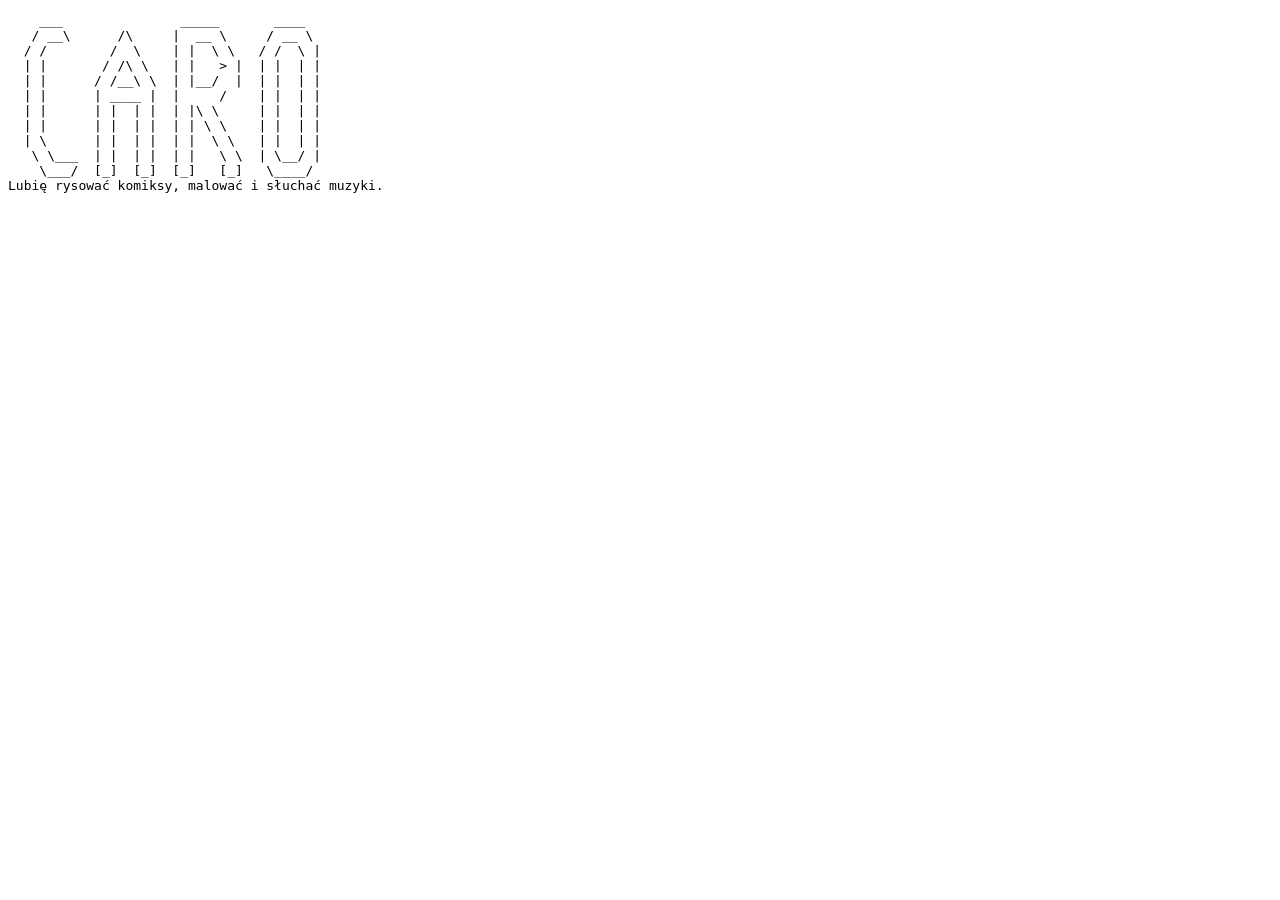
<file: index.html>
<!doctype html>
<html lang="en-US">
  <head>
    <meta charset="utf-8" />
    <title>SYSOP: CARO</title>
  </head>
  <body>
<pre>
    ___               _____       ____   
   / __\      /\     |  __ \     / __ \
  / /        /  \    | |  \ \   / /  \ |
  | |       / /\ \   | |   > |  | |  | |
  | |      / /__\ \  | |__/  |  | |  | |
  | |      | ____ |  |     /    | |  | |
  | |      | |  | |  | |\ \     | |  | |
  | |      | |  | |  | | \ \    | |  | |
  | \      | |  | |  | |  \ \   | |  | |
   \ \___  | |  | |  | |   \ \  | \__/ |
    \___/  [_]  [_]  [_]   [_]   \____/   
Lubię rysować komiksy, malować i słuchać muzyki.
  </pre>
  </body>
</html>
</file>
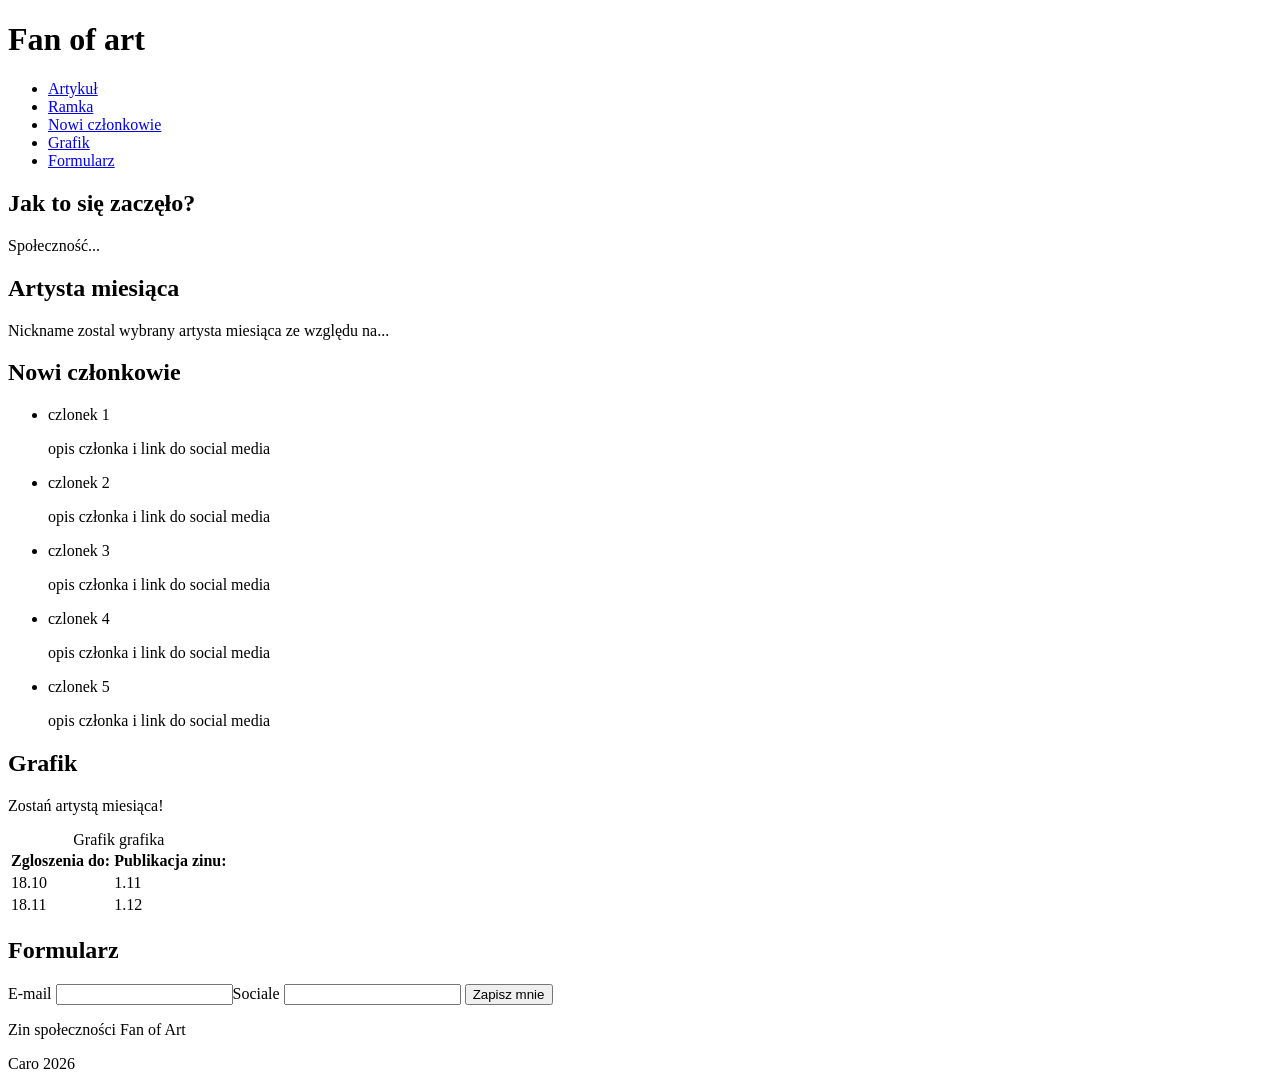
<file: ZIN.html>
<!DOCTYPE html>
<html lang="pl">
<head>
    <meta charset="utf-8">
    <meta name="viewport" content="width=device-width, initial-scale=1">
    <title>ZIN · FAN of ART · nr 1</title>
    <meta name="description" content="Zin społeczności Fan of Art">
</head>
<body>
    <header>
        <h1>Fan of art</h1>
    </header>
    <nav>
            <ul>
                <li><a href="#artykul">Artykuł</a></li>
                <li><a href="#btw">Ramka</a></li>
                <li><a href="#new">Nowi członkowie</a></li>
                <li><a href="#grafik">Grafik</a></li>
                <li><a href="#formularz">Formularz</a></li>
            </ul>
        </nav>
    <main>
        <article id="artykul">
            <h2>Jak to się zaczęło?</h2>
            <p>Społeczność...</p>
        </article>
        <aside id="btw">
            <h2>Artysta miesiąca</h2>
            <p>Nickname zostal wybrany artysta miesiąca ze względu na...</p>
        </aside>
    </main>
    <h2 id="new">Nowi członkowie</h2>
        <ul>
            <li>czlonek 1</li>
                <p>opis członka i link do social media</p>
            <li>czlonek 2</li>
                <p>opis członka i link do social media</p>
            <li>czlonek 3</li>
                <p>opis członka i link do social media</p>
            <li>czlonek 4</li>
                <p>opis członka i link do social media</p>
            <li>czlonek 5</li>
                <p>opis członka i link do social media</p>
        </ul>
    <h2 id="grafik">Grafik</h2>
        <table>
            <caption>Grafik grafika</caption>
            <p>Zostań artystą miesiąca!</p>
            <thead>
                <tr><th scope="col">Zgloszenia do:</th>
                <th scope="col">Publikacja zinu:</th></tr>
            </thead>
            <tbody>
                <tr><td>18.10</td><td>1.11</td></tr>
                <tr><td>18.11</td><td>1.12</td></tr>
            </tbody>
        </table>
    <h2 id="formularz">Formularz</h2>
        <form action="/zapisy" method="post">
            <label for="mail">E-mail</label>
            <input id="social_media">Sociale<type="text">
            <input id="mail" name="mail" type="email" required>
            <button type="submit">Zapisz mnie</button>
        </form>
    <footer>
        <p>Zin społeczności Fan of Art</p>
        <p>Caro 2026</p>
    </footer>
</body>
</html>
</file>
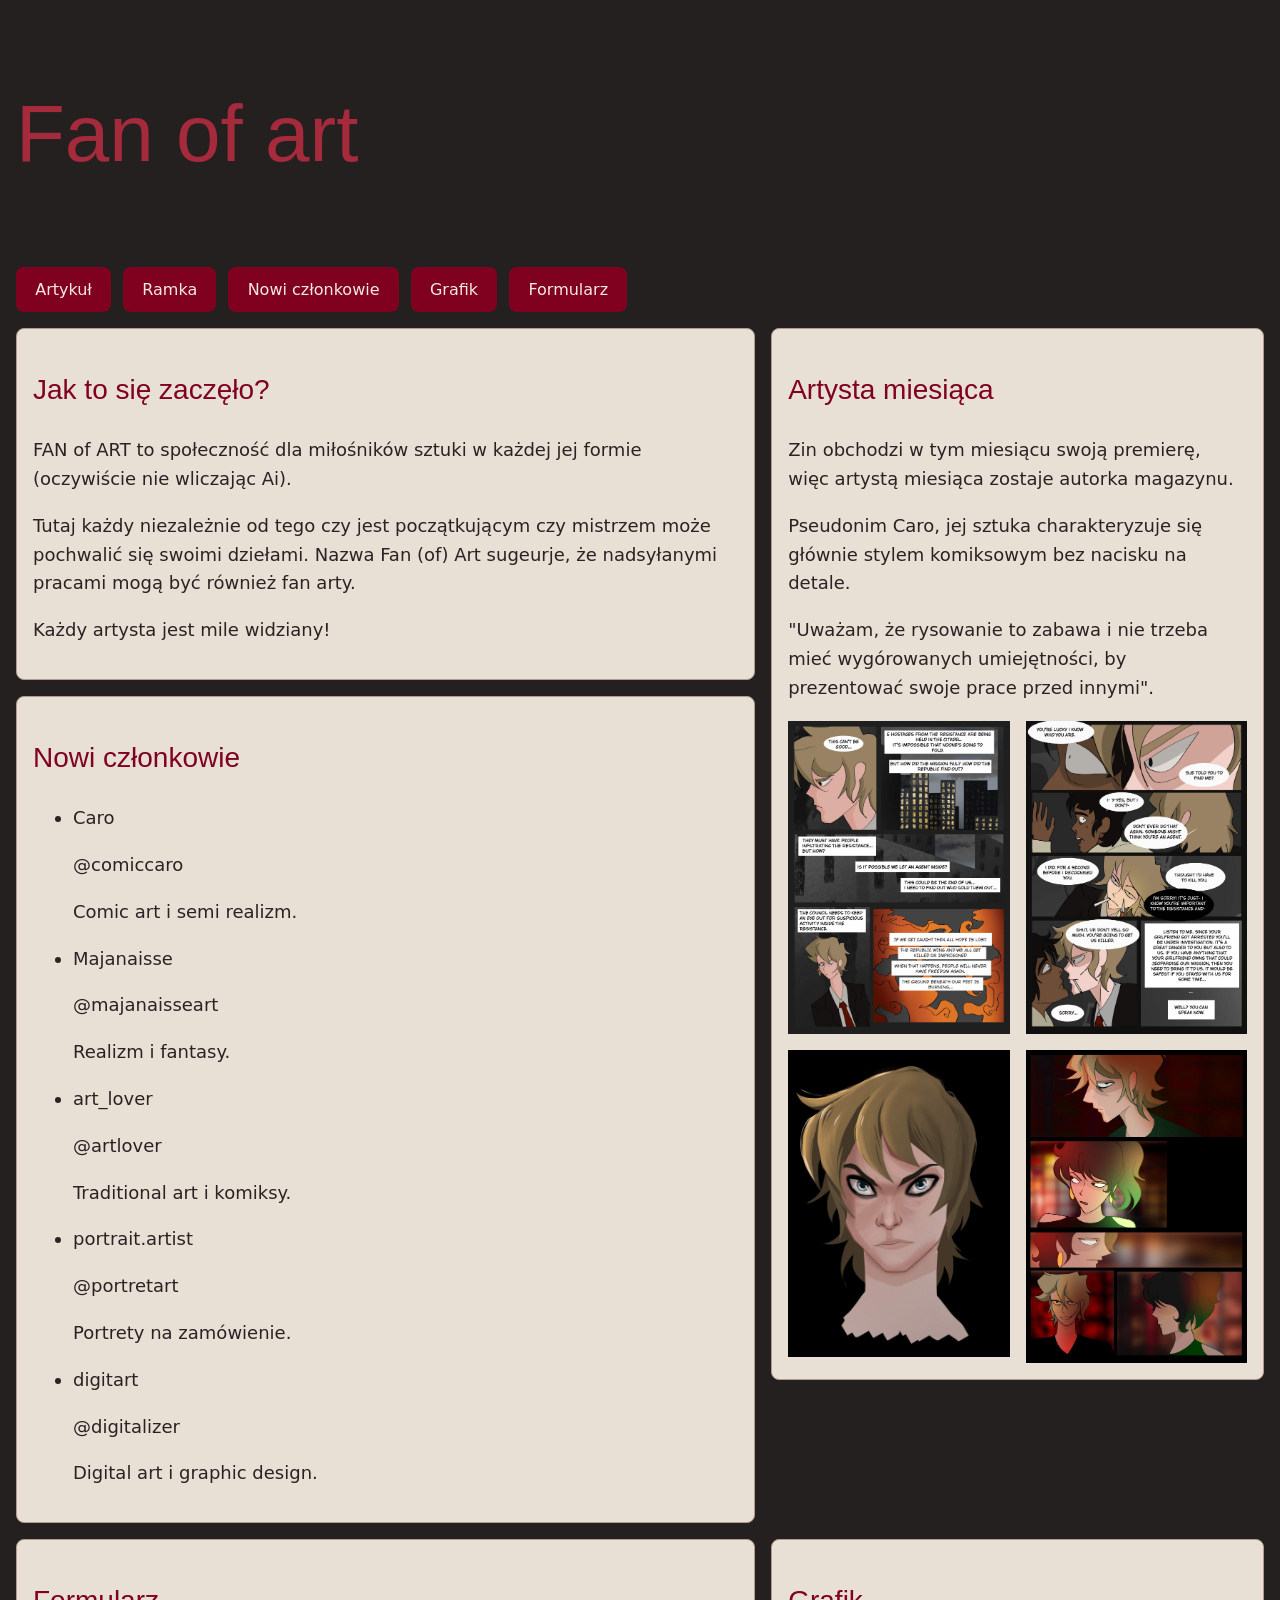
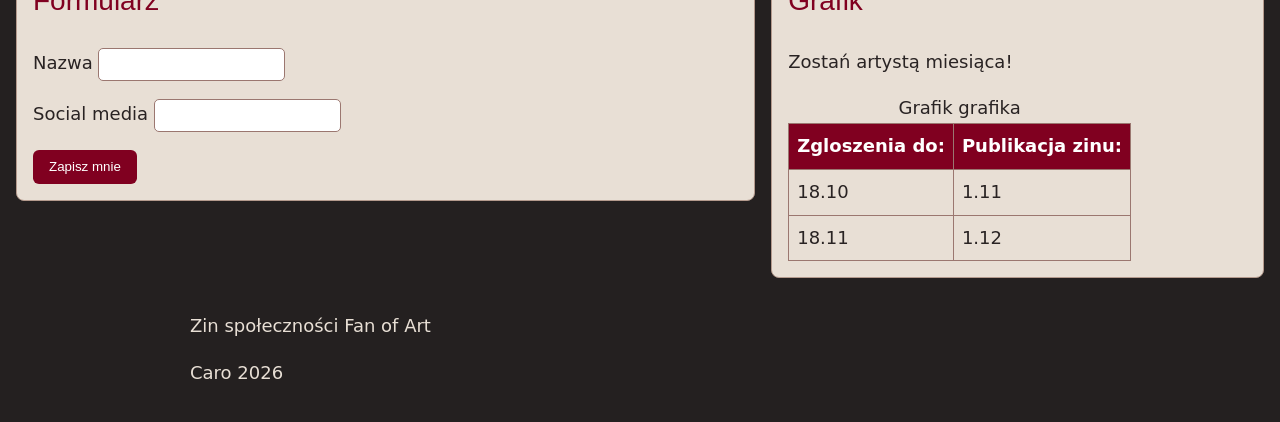
<file: zine/zine.html>
<!DOCTYPE html>
<html lang="pl">
<head>
    <meta charset="utf-8">
    <meta name="viewport" content="width=device-width, initial-scale=1">
    <title>ZIN · FAN of ART · nr 1</title>
    <meta name="description" content="Zin społeczności Fan of Art">
    <link rel="stylesheet" href="style.css">
</head>
<body>
    <header>
        <h1>Fan of art</h1>
    </header>
    <nav>
        <a href="#artykul">Artykuł</a>
        <a href="#btw">Ramka</a>
        <a href="#new">Nowi członkowie</a>
        <a href="#grafik">Grafik</a>
        <a href="#formularz">Formularz</a>
    </nav>
    <main>
        <article id="artykul">
            <h2>Jak to się zaczęło?</h2>
            <p>FAN of ART to społeczność dla miłośników sztuki w każdej jej formie (oczywiście nie wliczając Ai).</p>
            <p> Tutaj każdy niezależnie od tego czy jest początkującym czy mistrzem może pochwalić się swoimi dziełami.
                Nazwa Fan (of) Art sugeurje, że nadsyłanymi pracami mogą być również fan arty.
            </p>
            <p>Każdy artysta jest mile widziany!</p>
        </article>
        <aside id="btw">
            <h2>Artysta miesiąca</h2>
            <p>Zin obchodzi w tym miesiącu swoją premierę, więc artystą miesiąca zostaje autorka magazynu. 
                </p>
                <p>Pseudonim Caro, jej sztuka charakteryzuje się głównie stylem komiksowym bez nacisku na detale.</p>
                <p> "Uważam, że rysowanie to zabawa i nie trzeba mieć wygórowanych umiejętności, by prezentować swoje prace przed innymi".</p>
                <div class="prace">
                <img src="zdjecia/komiks1.jpg" alt="komiks 1 strona">
                <img src="zdjecia/komiks.jpg" alt="dalsza strona komiksu">
                <img src="zdjecia/portret.jpg" alt="portret">
                <img src="zdjecia/komiks-2.jpg" alt="Tu podaj tekst alternatywny">
                </div>
        </aside>
    </main>
    <section id="new">
        <h2>Nowi członkowie</h2>
        <ul>
            <li>Caro</li>
                <p>@comiccaro</p>
                <p>Comic art i semi realizm.</p>
            <li>Majanaisse</li>
                <p>@majanaisseart</p>
                <p>Realizm i fantasy.</p>
            <li>art_lover</li>
                <p>@artlover</p>
                <p>Traditional art i komiksy.</p>
            <li>portrait.artist</li>
                <p>@portretart</p>
                <p>Portrety na zamówienie.</p>
            <li>digitart</li>
                <p>@digitalizer</p>
                <p>Digital art i graphic design.</p>
        </ul>
    </section>
    <section id="grafik">
        <h2>Grafik</h2>
        <table>
            <caption>Grafik grafika</caption>
            <p>Zostań artystą miesiąca!</p>
            <thead>
                <tr><th scope="col">Zgloszenia do:</th>
                <th scope="col">Publikacja zinu:</th></tr>
            </thead>
            <tbody>
                <tr><td>18.10</td><td>1.11</td></tr>
                <tr><td>18.11</td><td>1.12</td></tr>
            </tbody>
        </table>
    </section>
    <section id="formularz">
         <h2>Formularz</h2>
        <form action="/zapisy" method="post">
            <p>
                <label for="nazwa">Nazwa</label>
                <input id="nazwa" name="nazwa" type="text" required></type>
            </p>
            <p><label for="social_media">Social media</label>
            <input id="social_media" type="text" required></p>
            <button type="submit">Zapisz mnie</button>
        </form>
    </section>
    <footer>
        <p>Zin społeczności Fan of Art</p>
        <p>Caro 2026</p>
    </footer>
</body>
</html>
</file>
<file: zine/style.css>
* {
    box-sizing: border-box;
}

@font-face {
    font-family: "secret";
    src: url("./secrcode.ttf") format("truetype");
    font-display: swap;
}

body {
    display: grid;
    grid-template-columns: minmax(0, 1fr);
    gap: 1rem;
    margin: 0;
    padding: 1rem;
    background-color: #242020;
    color: #292323;
    font-family: system-ui, Arial, sans-serif;
    font-size: 1.125rem;
    line-height: 1.6;
}

h1, h2 {
    font-family: "secret", sans-serif;
    font-weight: normal;
    color: #800020;
}

h1 {
    font-size: 5rem;
    color: #a52a3b;
}

h2 {
    font-size: 1.75rem;
}

a {
    color: inherit;
    text-decoration: none;
}

a:hover {
    text-decoration: underline;
}

a:focus-visible {
    outline: 3px solid black;
    outline-offset: 3px;
}

main {
    display: contents;
}

header, nav, article, aside, section, footer {
    width: 100%;
    max-width: 40rem;
    margin-inline: auto;
}

article, aside, section {
    padding: 1rem;
    background-color: #e8dfd5;
    border: 1px solid #b49a8d;
    border-radius: 8px;
}

.prace {
    display: grid;
    grid-template-columns: minmax(0, 1fr);
    gap: 1rem;
    justify-items: center;
}

.prace img {
    display: block;
    width: 100%;
    max-width: 28rem;
    height: auto;
}

nav a {
    background-color: #800020;
    color: #f5e9df;
}

nav a:hover {
    background-color: #a52a3b;
}

footer {
    color: #e8dfd5;
}

table {
    border-collapse: collapse;
}

th, td {
    border: 1px solid #9b7770;
    padding: 0.5rem;
}

th {
    background-color: #800020;
    color: white;
}

input {
    border: 1px solid #9b7770;
    border-radius: 5px;
    padding: 0.5rem;
}

button {
    background-color: #800020;
    color: white;
    border: none;
    border-radius: 6px;
    padding: 0.6rem 1rem;
}

button:hover {
    background-color: #a52a3b;
}

@media (min-width: 48rem) {
    body {
        max-width: 100rem;
        margin-inline: auto;
        grid-template-columns: 1.5fr 1fr;
        grid-template-areas:
            "naglowek naglowek"
            "menu menu"
            "artykul ramka"
            "czlonkowie ramka"
            "formularz grafik"
            "stopka stopka";
        align-items: start;
    }

    header {
        grid-area: naglowek;
    }

    nav {
        grid-area: menu;
        display: flex;
        flex-wrap: wrap;
        justify-content: left;
        gap: 0.75rem;
    }

    nav a {
        display: inline-block;
        padding: 0.6rem 1.2rem;
        border-radius: 8px;
        font-size: 1rem;
        transition: background-color 0.2s ease;
    }

    #artykul {
        grid-area: artykul;
    }

    #btw {
        grid-area: ramka;
    }

    #new {
        grid-area: czlonkowie;
    }

    #formularz {
        grid-area: formularz;
    }

    #grafik {
        grid-area: grafik;
    }

    footer {
        grid-area: stopka;
    }

    header, nav, article, aside, section, footer {
        max-width: 900px;
    }

    header, nav {
        max-width: none;
        margin-inline: 0;
    }

    .prace {
        grid-template-columns: repeat(2, minmax(0, 1fr));
    }
}
</file>
